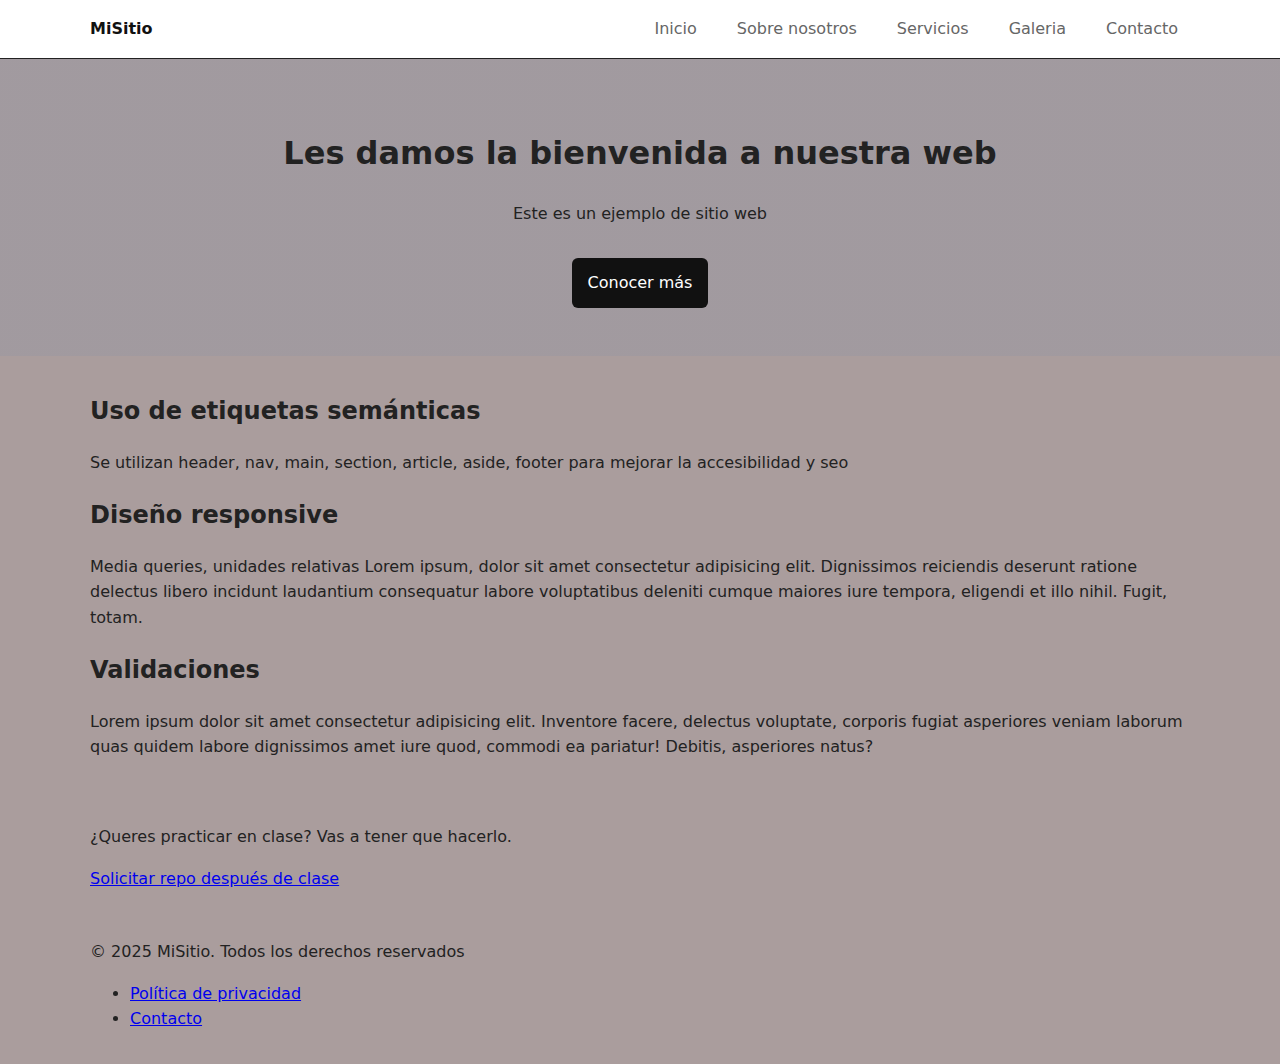
<file: index.html>
<!DOCTYPE html>
<html lang="es">
<head>
    <meta charset="UTF-8">
    <meta name="viewport" content="width=device-width, initial-scale=1.0">
    <meta name="description" content="Sitio desmostrativo de clase">
    <title>MiSitio - Inicio</title>
    <link rel="stylesheet" href="css/styles.css">
</head>
<body>

    <header class="site-header">
        <div class="container header-inner">
            <a class="brand" href="index.html">MiSitio</a>

            <nav class="main-nav" aria-label="Navegación principal">
                <ul>
                    <li>
                        <a href="index.html">Inicio</a>
                    </li>
                    <li>
                        <a href="pages/about.html">Sobre nosotros</a>
                    </li>
                    <li>
                        <a href="pages/services.html">Servicios</a>
                    </li>
                    <li>
                        <a href="pages/gallery.html">Galeria</a>
                    </li>
                    <li>
                        <a href="pages/contact.html">Contacto</a>
                    </li>
                </ul>
            </nav>
        </div>
    </header>

    <main>
        <section class="hero">
            <div class="container hero-inner">
                <h1>Les damos la bienvenida a nuestra web</h1>
                <p>Este es un ejemplo de sitio web</p>
                <a class="btn" href="pages/about.html">Conocer más</a>
            </div>
        </section>
    


    <section class="features container">
        <article class="feature">
            <h2>Uso de etiquetas semánticas</h2>
            <p>Se utilizan header, nav, main, section, article, aside, footer para mejorar la accesibilidad y seo</p>
        </article>

        <article class="feature">
            <h2>Diseño responsive</h2>
            <p>Media queries, unidades relativas Lorem ipsum, dolor sit amet consectetur adipisicing elit. Dignissimos reiciendis deserunt ratione delectus libero incidunt laudantium consequatur labore voluptatibus deleniti cumque maiores iure tempora, eligendi et illo nihil. Fugit, totam.</p>
        </article>

        <article class="feature">
            <h2>Validaciones</h2>
            <p>Lorem ipsum dolor sit amet consectetur adipisicing elit. Inventore facere, delectus voluptate, corporis fugiat asperiores veniam laborum quas quidem labore dignissimos amet iure quod, commodi ea pariatur! Debitis, asperiores natus?</p>
        </article>
    </section>

    <aside class="cta container">
        <p>¿Queres practicar en clase? Vas a tener que hacerlo.</p>
        <a class="btn-outline" href="#">Solicitar repo después de clase</a>
    </aside>
    </main>

    <footer class="site-footer">
        <div class="container footer-inner">
            <p>&copy; 2025 MiSitio. Todos los derechos reservados</p>
            <nav aria-label="Enlaces de pie de página">
                <ul>
                    <li><a href="#">Política de privacidad</a></li>
                    <li><a href="pages/contact.html">Contacto</a></li>
                </ul>
            </nav>
        </div>
    </footer>
</body>
</html>
</file>
<file: css/styles.css>
:root{
    --max-width: 1100px;
    --gap: 1rem;
    --brand: #111111;
    --muted: #666666;
    --acent: #0066cc;
    --bg: #aa9d9d;
}

*, *::before, *::after{
    box-sizing: border-box;
}

body{
    margin: 0;
    font-family: system-ui, -apple-system, BlinkMacSystemFont, 'Segoe UI', Roboto, Oxygen, Ubuntu, Cantarell, 'Open Sans', 'Helvetica Neue', sans-serif;
    background: var(--bg);
    color: #222;
    line-height: 1.6;
}
/* Contenedor central que limita el ancho y centra el contenido */
.container{
    width: calc(100% - 2rem);
    max-width: var(--max-width);
    margin-left: auto;
    margin-right: auto;
    padding: 1rem 0;
}
/* header */
.site-header{
    background-color: white;
    border-bottom: 1px solid;
}

.header-inner{
    display: flex;
    align-items: center;
    justify-content: space-between;
    gap: var(--gap);
    padding: 1rem 0;
}

.brand{
    font-weight: 700;
    text-decoration: none;
    color: var(--brand);
}

.main-nav ul{
    list-style: none;
    display: flex;
    gap: 1rem;
    margin: 0;
    padding: 0;
}

.main-nav a{
    text-decoration: none;
    color: var(--muted);
    padding: 0.5rem 0.75rem;
}

.main-nav a:hover,
.main-nav a:focus{
    color: var(--acent);
}

.hero{
    background: linear-gradient(180deg, rgba(0,102,204,00.05));
    padding: 2rem 0;
}

.hero-inner{
    text-align: center;
}
.hero .btn{
    display: inline-block;
    margin-top: 1rem;
    padding: 0.75rem 1rem;
    background: var(--brand);
    color: white;
    text-decoration: none;
    border-radius: 6px;
}
</file>
